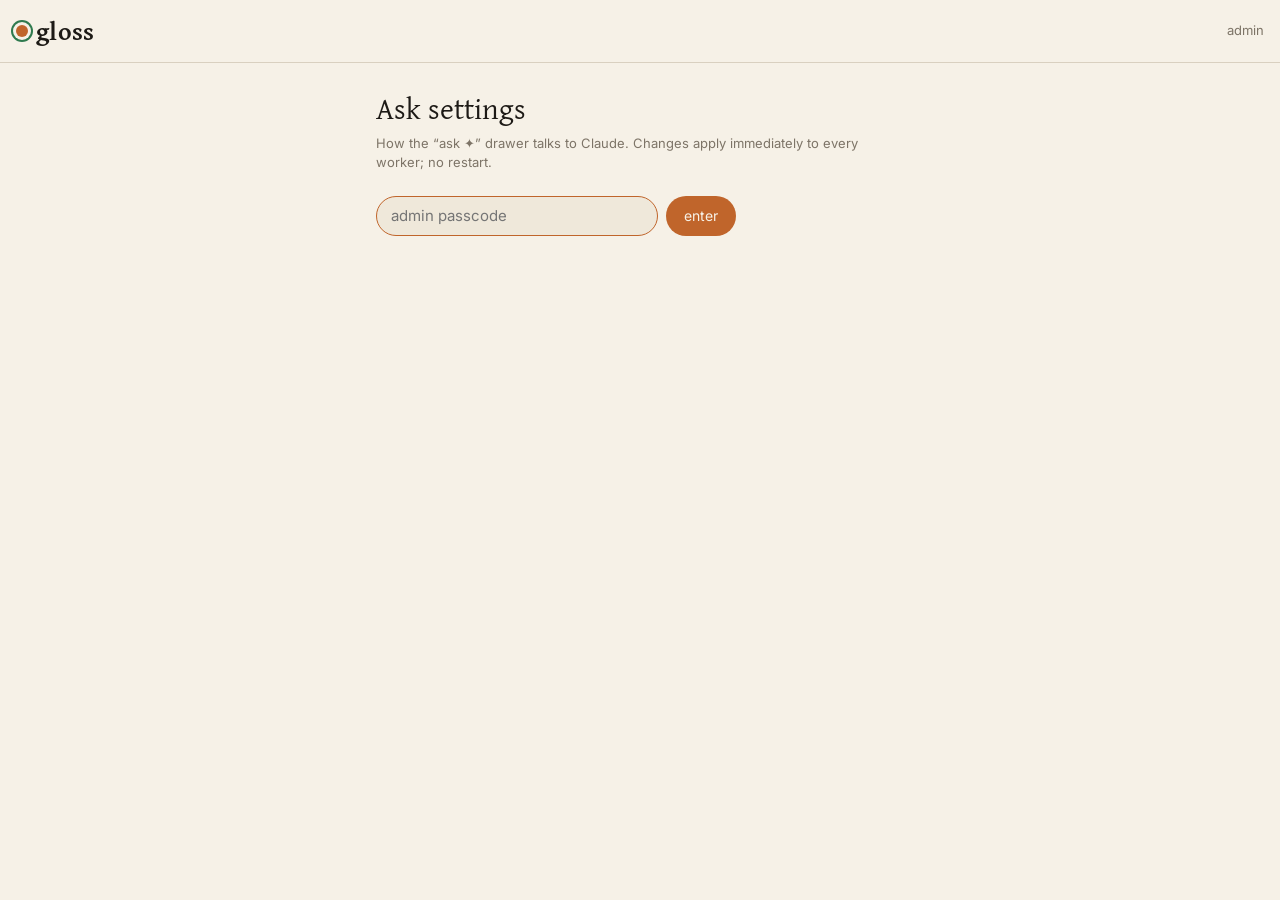
<file: static/admin.html>
<!doctype html>
<html lang="en">
<head>
<meta charset="utf-8">
<meta name="viewport" content="width=device-width, initial-scale=1">
<meta name="robots" content="noindex">
<title>gloss admin</title>
<link rel="icon" href="data:image/svg+xml,%3Csvg xmlns='http://www.w3.org/2000/svg' viewBox='0 0 32 32'%3E%3Ccircle cx='16' cy='16' r='5' fill='%23c0652b'/%3E%3Ccircle cx='16' cy='16' r='13' fill='none' stroke='%232f7a4e' stroke-width='2' stroke-dasharray='6 4'/%3E%3C/svg%3E">
<link rel="preconnect" href="https://fonts.googleapis.com">
<link rel="preconnect" href="https://fonts.gstatic.com" crossorigin>
<link href="https://fonts.googleapis.com/css2?family=Gentium+Plus:ital,wght@0,400;0,700&family=Inter:wght@400;500;600&display=swap" rel="stylesheet">
<link rel="stylesheet" href="/static/style.css">
<style>
  .admin { max-width: 560px; margin: 0 auto; padding: 24px 16px 48px; width: 100%; }
  .admin h1 { font-family: var(--serif); font-weight: 400; font-size: 30px; margin: 0 0 4px; }
  .admin .sub { color: var(--muted); font-size: 13px; margin: 0 0 24px; }
  .admin fieldset { border: 1px solid var(--line); border-radius: 12px; padding: 14px 16px 6px; margin: 0 0 16px; }
  .admin legend { font-size: 11px; text-transform: uppercase; letter-spacing: .12em; color: var(--muted); padding: 0 6px; }
  .row { display: grid; grid-template-columns: 170px minmax(0, 1fr); gap: 6px 14px; align-items: center; padding: 8px 0; border-top: 1px solid var(--line); }
  .row:first-of-type { border-top: 0; }
  .row label { font-size: 14px; }
  .row .hint { grid-column: 2; color: var(--muted); font-size: 12px; }
  .row input[type="text"], .row input[type="password"], .row input[type="number"], .row select {
    font: inherit; font-size: 14px; background: var(--paper-2); color: var(--ink);
    border: 1px solid var(--line); border-radius: 8px; padding: 7px 10px; outline: none; width: 100%; min-width: 0;
  }
  .row input:focus, .row select:focus { border-color: var(--accent); }
  .row input[type="number"] { width: 90px; }
  .row .inline { display: flex; gap: 8px; align-items: center; }
  .row input[type="checkbox"] { width: 18px; height: 18px; accent-color: var(--accent); }
  .actions { display: flex; gap: 12px; align-items: center; margin-top: 8px; }
  .btn { font: inherit; font-size: 14px; color: var(--paper); background: var(--accent); border: 0; border-radius: 999px; padding: 9px 18px; cursor: pointer; }
  .btn:disabled { opacity: .5; cursor: default; }
  .status { font-size: 13px; color: var(--muted); }
  .status.err { color: var(--rel-doublet); }
  .status.ok { color: var(--rel-inh); }
  .badge { display: inline-block; font-size: 11px; text-transform: uppercase; letter-spacing: .08em; padding: 2px 8px; border-radius: 999px; border: 1px solid var(--line); color: var(--muted); }
  .badge.on { color: var(--rel-inh); border-color: var(--rel-inh); }
  .badge.off { color: var(--rel-doublet); border-color: var(--rel-doublet); }
  #login { display: flex; gap: 8px; max-width: 360px; }
  #login input { flex: 1; font: inherit; font-size: 15px; background: var(--paper-2); color: var(--ink); border: 1px solid var(--line); border-radius: 999px; padding: 8px 14px; outline: none; }
  #login input:focus { border-color: var(--accent); }
  @media (max-width: 520px) { .row { grid-template-columns: 1fr; } .row .hint { grid-column: 1; } }
</style>
</head>
<body>
<header class="top">
  <a class="brand" href="/" id="brand"><span class="brand-dot"></span>gloss</a>
  <span class="status" style="margin-left:auto">admin</span>
</header>

<main class="admin">
  <h1>Ask settings</h1>
  <p class="sub">How the “ask ✦” drawer talks to Claude. Changes apply immediately to every worker; no restart.</p>

  <form id="login" hidden autocomplete="off">
    <input id="passcode" type="password" placeholder="admin passcode" aria-label="Admin passcode" autofocus>
    <button class="btn" type="submit">enter</button>
  </form>

  <form id="form" hidden>
    <fieldset>
      <legend>service</legend>
      <div class="row">
        <label>API key</label>
        <div><span class="badge" id="key-badge">…</span> <span class="hint" id="key-hint"></span></div>
      </div>
      <div class="row">
        <label for="ask_enabled">Ask drawer</label>
        <div class="inline"><input type="checkbox" id="ask_enabled"> <span class="hint">off hides the button and returns 503 to the API</span></div>
      </div>
    </fieldset>

    <fieldset>
      <legend>access</legend>
      <div class="row">
        <label for="token_required">Require a passphrase</label>
        <div class="inline"><input type="checkbox" id="token_required"> <span class="hint">visitors enter it once per browser</span></div>
      </div>
      <div class="row">
        <label for="token">Passphrase</label>
        <input type="text" id="token" placeholder="leave empty = no gate" spellcheck="false">
      </div>
      <div class="row">
        <label>Rate limit</label>
        <div class="inline"><input type="number" id="rate_limit_n" min="1" max="10000"> <span>questions per</span> <input type="number" id="rate_limit_minutes" min="1" max="1440"> <span>min, per IP</span></div>
        <span class="hint">counted per server worker, so the real cap is roughly double</span>
      </div>
    </fieldset>

    <fieldset>
      <legend>model</legend>
      <div class="row">
        <label for="model">Model</label>
        <div class="inline"><select id="model"></select></div>
        <span class="hint">pick “other…” to type any model id</span>
      </div>
      <div class="row" id="model-other-row" hidden>
        <label for="model_other">Model id</label>
        <input type="text" id="model_other" placeholder="claude-…" spellcheck="false">
      </div>
      <div class="row">
        <label for="effort">Effort</label>
        <div class="inline"><select id="effort"><option>low</option><option>medium</option><option>high</option></select></div>
        <span class="hint">how hard it thinks per question; medium is quick and usually enough</span>
      </div>
      <div class="row">
        <label for="max_tool_rounds">Max lookups</label>
        <div class="inline"><input type="number" id="max_tool_rounds" min="0" max="20"> <span class="hint">database lookups allowed per question</span></div>
      </div>
    </fieldset>

    <div class="actions">
      <button class="btn" type="submit" id="save">save</button>
      <button class="ghost" type="button" id="reset">reset to defaults</button>
      <span class="status" id="status"></span>
      <button class="ghost" type="button" id="logout" style="margin-left:auto">log out</button>
    </div>
    <p class="sub" style="margin-top:16px">Saved to <code id="path"></code> on the server. Defaults come from the environment.</p>
  </form>
</main>

<script>
(() => {
  "use strict";
  const $ = (s) => document.querySelector(s);
  const login = $("#login"), form = $("#form"), status = $("#status");
  const FIELDS = ["ask_enabled", "token_required", "token", "effort", "rate_limit_n", "rate_limit_minutes", "max_tool_rounds"];
  const pass = {
    get: () => { try { return sessionStorage.getItem("gloss.admin") || ""; } catch { return ""; } },
    set: (v) => { try { v ? sessionStorage.setItem("gloss.admin", v) : sessionStorage.removeItem("gloss.admin"); } catch { /* ignore */ } },
  };
  let view = null;

  async function call(method, body) {
    const r = await fetch("/api/admin/settings", {
      method, headers: { authorization: `Bearer ${pass.get()}`, "content-type": "application/json" },
      body: body ? JSON.stringify(body) : undefined,
    });
    if (!r.ok) {
      let msg = `${r.status}`;
      try { msg = (await r.json()).detail || msg; } catch { /* not json */ }
      const e = new Error(msg); e.status = r.status; throw e;
    }
    return r.json();
  }

  function say(msg, cls = "") { status.textContent = msg; status.className = "status " + cls; }

  function fill(v) {
    view = v;
    const s = v.settings;
    for (const k of FIELDS) {
      const el = document.getElementById(k);
      if (el.type === "checkbox") el.checked = !!s[k]; else el.value = s[k];
    }
    const sel = $("#model");
    sel.innerHTML = v.models.map((m) => `<option>${m}</option>`).join("") + `<option value="__other">other…</option>`;
    if (v.models.includes(s.model)) { sel.value = s.model; $("#model-other-row").hidden = true; }
    else { sel.value = "__other"; $("#model-other-row").hidden = false; $("#model_other").value = s.model; }
    $("#key-badge").textContent = v.api_key_present ? "present" : "missing";
    $("#key-badge").className = "badge " + (v.api_key_present ? "on" : "off");
    $("#key-hint").textContent = v.api_key_present ? "" : "set ANTHROPIC_API_KEY on the server; nothing here will work until then";
    $("#path").textContent = v.settings_path;
  }

  function read() {
    const out = {};
    for (const k of FIELDS) {
      const el = document.getElementById(k);
      out[k] = el.type === "checkbox" ? el.checked : el.type === "number" ? Number(el.value) : el.value.trim();
    }
    out.model = $("#model").value === "__other" ? $("#model_other").value.trim() : $("#model").value;
    return out;
  }

  async function show() {
    try {
      fill(await call("GET"));
      login.hidden = true; form.hidden = false; say("");
    } catch (e) {
      if (e.status === 401 || e.status === 429) { pass.set(""); login.hidden = false; form.hidden = true; }
      say(e.message, "err");
      if (e.status !== 401 && e.status !== 429) { login.hidden = false; form.hidden = true; }
      $("#passcode").focus();
    }
  }

  login.addEventListener("submit", (ev) => { ev.preventDefault(); pass.set($("#passcode").value.trim()); $("#passcode").value = ""; show(); });
  $("#model").addEventListener("change", () => { $("#model-other-row").hidden = $("#model").value !== "__other"; if ($("#model").value === "__other") $("#model_other").focus(); });
  form.addEventListener("submit", async (ev) => {
    ev.preventDefault();
    $("#save").disabled = true; say("saving…");
    try { fill(await call("PUT", read())); say("saved", "ok"); }
    catch (e) { say(e.message, "err"); if (e.status === 401) { pass.set(""); show(); } }
    $("#save").disabled = false;
  });
  $("#reset").addEventListener("click", async () => {
    $("#save").disabled = true; say("resetting…");
    try { fill(await call("PUT", view.defaults)); say("reset to defaults", "ok"); }
    catch (e) { say(e.message, "err"); }
    $("#save").disabled = false;
  });
  $("#logout").addEventListener("click", () => { pass.set(""); form.hidden = true; login.hidden = false; say(""); $("#passcode").focus(); });

  if (pass.get()) show(); else { login.hidden = false; $("#passcode").focus(); }
})();
</script>
</body>
</html>
</file>
<file: static/style.css>
:root {
  --paper: #f6f1e7;
  --paper-2: #efe8da;
  --ink: #1d1a16;
  --ink-2: #4a433a;
  --muted: #7d7467;
  --line: #d9d0c0;
  --accent: #c0652b;

  --rel-inh: #2f7a4e;
  --rel-bor: #c0652b;
  --rel-der: #3f66a8;
  --rel-calque: #8a6d2f;
  --rel-root: #5b3f8f;
  --rel-cog: #7a3d8a;
  --rel-noncog: #9a8f80;
  --rel-affix: #1d7e86;
  --rel-doublet: #a33a5c;
  --rel-cousin: #8f877c;

  --serif: "Gentium Plus", "Gentium Book Plus", "Noto Serif", Georgia, "Times New Roman", serif;
  --sans: "Inter", system-ui, -apple-system, "Segoe UI", Roboto, "Noto Sans", sans-serif;
}

@media (prefers-color-scheme: dark) {
  :root:not([data-theme="light"]) {
    --paper: #15130f;
    --paper-2: #1e1b16;
    --ink: #ece4d4;
    --ink-2: #c9bfae;
    --muted: #8f8577;
    --line: #342f27;
    --rel-inh: #5fb986;
    --rel-bor: #e5905a;
    --rel-der: #7da0e0;
    --rel-calque: #c9a861;
    --rel-root: #a98be0;
    --rel-cog: #c07fd0;
    --rel-noncog: #7d756a;
    --rel-affix: #5cbcc4;
    --rel-doublet: #e07a9b;
    --rel-cousin: #6f675c;
  }
}
:root[data-theme="dark"] {
  --paper: #15130f; --paper-2: #1e1b16; --ink: #ece4d4; --ink-2: #c9bfae; --muted: #8f8577; --line: #342f27;
  --rel-inh: #5fb986; --rel-bor: #e5905a; --rel-der: #7da0e0; --rel-calque: #c9a861; --rel-root: #a98be0;
  --rel-cog: #c07fd0; --rel-noncog: #7d756a; --rel-affix: #5cbcc4; --rel-doublet: #e07a9b; --rel-cousin: #6f675c;
}

* { box-sizing: border-box; }
[hidden] { display: none !important; }
html, body { height: 100%; margin: 0; }
body {
  background: var(--paper);
  color: var(--ink);
  font-family: var(--sans);
  font-size: 15px;
  line-height: 1.45;
  display: flex;
  flex-direction: column;
  min-height: 100vh;
}
a { color: inherit; }

/* ---------- top bar ---------- */
.top {
  display: flex;
  align-items: center;
  gap: 16px;
  padding: 12px 16px;
  border-bottom: 1px solid var(--line);
  position: sticky;
  top: 0;
  background: var(--paper);
  z-index: 5;
}
.brand {
  font-family: var(--serif);
  font-size: 26px;
  font-weight: 700;
  letter-spacing: 0.01em;
  text-decoration: none;
  display: flex;
  align-items: center;
  gap: 8px;
}
.brand-dot {
  width: 12px; height: 12px; border-radius: 50%;
  background: var(--rel-bor);
  box-shadow: 0 0 0 3px var(--paper), 0 0 0 5px var(--rel-inh);
}
.search { position: relative; flex: 1 1 220px; min-width: 0; max-width: 640px; }
#q {
  width: 100%;
  font: inherit;
  font-family: var(--serif);
  font-size: 20px;
  padding: 8px 14px;
  border: 1px solid var(--line);
  border-radius: 999px;
  background: var(--paper-2);
  color: var(--ink);
  outline: none;
}
#q:focus { border-color: var(--accent); }
.suggest {
  position: absolute;
  top: calc(100% + 6px);
  left: 0; right: 0;
  background: var(--paper);
  border: 1px solid var(--line);
  border-radius: 12px;
  box-shadow: 0 12px 32px rgba(0,0,0,.18);
  max-height: 60vh;
  overflow: auto;
  z-index: 10;
}
.suggest-item {
  display: grid;
  grid-template-columns: minmax(0, 1fr) auto;
  gap: 2px 12px;
  padding: 8px 14px;
  cursor: pointer;
  border-bottom: 1px solid var(--line);
}
.suggest-item:last-child { border-bottom: 0; }
.suggest-item:hover, .suggest-item.active { background: var(--paper-2); }
.suggest-item .w { font-family: var(--serif); font-size: 18px; }
.suggest-item .l { color: var(--muted); font-size: 12px; text-transform: uppercase; letter-spacing: .06em; align-self: center; white-space: nowrap; }
.suggest-item .g { grid-column: 1 / -1; color: var(--ink-2); font-size: 13px; overflow: hidden; text-overflow: ellipsis; white-space: nowrap; }
.ghost {
  font: inherit;
  font-size: 13px;
  color: var(--ink-2);
  background: transparent;
  border: 1px solid var(--line);
  border-radius: 999px;
  padding: 6px 12px;
  cursor: pointer;
  white-space: nowrap;
}
.ghost:hover { border-color: var(--accent); color: var(--ink); }

/* ---------- layout ---------- */
#main {
  flex: 1;
  display: grid;
  grid-template-columns: minmax(0, 1fr) 380px;
  min-height: 0;
}
.stage { position: relative; min-height: 70vh; }
#graph { width: 100%; height: 100%; display: block; min-height: 70vh; }
.panel {
  border-left: 1px solid var(--line);
  padding: 20px 22px 32px;
  overflow: auto;
  max-height: calc(100vh - 61px);
  position: sticky;
  top: 61px;
}
@media (max-width: 900px) {
  #main { grid-template-columns: 1fr; }
  .stage { min-height: 70vh; }
  .panel { border-left: 0; border-top: 1px solid var(--line); position: static; max-height: none; }
  .top { flex-wrap: wrap; }
  .brand { font-size: 22px; }
}

/* ---------- empty state ---------- */
.empty {
  position: absolute;
  inset: 0;
  display: flex;
  flex-direction: column;
  justify-content: center;
  align-items: center;
  text-align: center;
  padding: 24px;
  pointer-events: none;
}
.empty > * { pointer-events: auto; }
.empty h1 { font-family: var(--serif); font-weight: 400; font-size: 32px; margin: 0 0 12px; max-width: 24ch; }
.empty p { max-width: 54ch; color: var(--ink-2); margin: 0 0 10px; }
.examples a { font-family: var(--serif); font-size: 18px; margin: 0 8px; }
.credit { font-size: 12px; color: var(--muted); margin-top: 18px; }

/* ---------- graph ---------- */
.edge { fill: none; stroke-width: 1.2; opacity: .55; }
.edge.cousin { stroke-dasharray: 3 4; opacity: .35; }
.node { cursor: pointer; }
.node circle { stroke: var(--paper); stroke-width: 2; }
.node .word { font-family: var(--serif); font-size: 16px; fill: var(--ink); }
.node .word.unknown { fill: var(--ink-2); }
.node .meta { font-family: var(--sans); font-size: 10.5px; fill: var(--muted); letter-spacing: .04em; }
.node .gloss { font-family: var(--sans); font-size: 11px; fill: var(--ink-2); }
.node:hover .word, .node.hot .word { fill: var(--accent); }
.node.more .word { font-family: var(--sans); font-size: 12px; fill: var(--muted); }
.center .word { font-size: 30px; font-weight: 700; fill: var(--ink); }
.center .meta { font-size: 11px; fill: var(--muted); letter-spacing: .08em; }
.center .gloss { font-size: 12.5px; fill: var(--ink-2); }
.center-ring { fill: var(--paper-2); stroke: var(--line); }
.sector-label { font-family: var(--sans); font-size: 10px; fill: var(--muted); letter-spacing: .12em; text-transform: uppercase; }
.tip {
  position: absolute;
  max-width: 320px;
  background: var(--ink);
  color: var(--paper);
  padding: 8px 12px;
  border-radius: 8px;
  font-size: 13px;
  pointer-events: none;
  z-index: 4;
  box-shadow: 0 8px 24px rgba(0,0,0,.25);
}
.tip b { font-family: var(--serif); font-size: 16px; font-weight: 400; }
.tip .r { opacity: .7; font-size: 11px; text-transform: uppercase; letter-spacing: .08em; }

/* ---------- panel ---------- */
.panel-lang { font-size: 12px; text-transform: uppercase; letter-spacing: .1em; color: var(--muted); }
.panel-word { font-family: var(--serif); font-size: 34px; font-weight: 400; margin: 2px 0 0; line-height: 1.1; word-break: break-word; }
.panel-roman { color: var(--muted); font-style: italic; font-family: var(--serif); }
.entries { margin: 16px 0 8px; }
.entry { border-top: 1px solid var(--line); padding: 10px 0; }
.entry .pos { font-size: 11px; text-transform: uppercase; letter-spacing: .1em; color: var(--accent); }
.entry .g { font-family: var(--serif); font-size: 16px; margin: 2px 0 4px; }
.entry .e { font-size: 13px; color: var(--ink-2); }
.entry .e summary { cursor: pointer; color: var(--muted); font-size: 12px; }
.groups h3 { font-size: 11px; text-transform: uppercase; letter-spacing: .12em; color: var(--muted); margin: 18px 0 6px; display: flex; align-items: center; gap: 8px; }
.groups h3::before { content: ""; width: 8px; height: 8px; border-radius: 50%; background: var(--c, var(--muted)); }
.groups ul { list-style: none; margin: 0; padding: 0; }
.groups li { display: grid; grid-template-columns: auto minmax(0, 1fr); gap: 0 10px; padding: 3px 0; align-items: baseline; }
.groups li a { font-family: var(--serif); font-size: 16px; text-decoration: none; }
.groups li a:hover { color: var(--accent); }
.groups li .l { font-size: 11px; text-transform: uppercase; letter-spacing: .06em; color: var(--muted); }
.groups li .g { grid-column: 1 / -1; font-size: 12.5px; color: var(--ink-2); }
.groups button { font: inherit; font-size: 12px; color: var(--muted); background: none; border: 0; padding: 4px 0; cursor: pointer; text-decoration: underline; }
.panel-foot { font-size: 12px; color: var(--muted); margin-top: 24px; }

/* ---------- ask (Claude drawer) ---------- */
.ask-fab {
  position: fixed; right: 18px; bottom: 18px; z-index: 6;
  font: inherit; font-size: 14px; font-weight: 500;
  color: var(--paper); background: var(--ink);
  border: 0; border-radius: 999px; padding: 10px 16px; cursor: pointer;
  box-shadow: 0 8px 24px rgba(0,0,0,.25);
}
.ask-fab:hover { background: var(--accent); }
.ask {
  position: fixed; right: 18px; bottom: 18px; z-index: 7;
  width: min(440px, calc(100vw - 36px));
  max-height: min(74vh, 680px);
  display: flex; flex-direction: column;
  background: var(--paper); color: var(--ink);
  border: 1px solid var(--line); border-radius: 14px;
  box-shadow: 0 16px 48px rgba(0,0,0,.28);
  overflow: hidden;
}
.ask-head {
  display: flex; align-items: center; justify-content: space-between; gap: 8px;
  padding: 10px 10px 10px 16px; border-bottom: 1px solid var(--line); background: var(--paper-2);
  font-size: 13px;
}
.ask-title { color: var(--muted); text-transform: uppercase; letter-spacing: .1em; font-size: 11px; }
.ask-head b { font-family: var(--serif); font-size: 18px; font-weight: 400; }
.ask-tools { display: flex; gap: 4px; }
.ask-mini { font: inherit; font-size: 12px; color: var(--muted); background: none; border: 0; padding: 4px 8px; border-radius: 6px; cursor: pointer; }
.ask-mini:hover { color: var(--ink); background: var(--paper); }
.ask-log { flex: 1 1 auto; overflow: auto; padding: 12px 16px; display: flex; flex-direction: column; gap: 10px; min-height: 120px; }
.ask-hint { color: var(--muted); font-size: 13px; margin: 0; }
.ask-msg { font-size: 14.5px; line-height: 1.5; max-width: 100%; }
.ask-msg.user { align-self: flex-end; background: var(--paper-2); border: 1px solid var(--line); border-radius: 14px 14px 4px 14px; padding: 7px 12px; max-width: 88%; white-space: pre-wrap; }
.ask-msg.claude { font-family: var(--serif); font-size: 16px; }
.ask-msg.claude p { margin: 0 0 8px; }
.ask-msg.claude p:last-child { margin-bottom: 0; }
.ask-msg.claude ul { margin: 0 0 8px; padding-left: 18px; }
.ask-msg.claude code { font-family: var(--sans); font-size: 13px; background: var(--paper-2); padding: 1px 4px; border-radius: 4px; }
.ask-msg.claude a { color: var(--accent); text-decoration: none; border-bottom: 1px dotted var(--accent); }
.ask-msg.claude.streaming::after { content: "▍"; color: var(--accent); animation: ask-blink 1s steps(2) infinite; }
@keyframes ask-blink { to { opacity: 0; } }
.ask-tool { font-size: 12px; color: var(--muted); font-style: italic; }
.ask-tool a { color: var(--muted); }
.ask-err { font-size: 13px; color: var(--rel-doublet); }
.ask-form, .ask-gate { display: flex; gap: 8px; padding: 10px 12px; border-top: 1px solid var(--line); align-items: flex-end; }
.ask-gate { flex-wrap: wrap; }
.ask-gate .ask-hint { flex-basis: 100%; }
#ask-q, #ask-token {
  flex: 1; font: inherit; font-size: 15px; resize: none;
  background: var(--paper-2); color: var(--ink);
  border: 1px solid var(--line); border-radius: 10px; padding: 8px 10px; outline: none;
  min-width: 0;
}
#ask-q:focus, #ask-token:focus { border-color: var(--accent); }
.ask-form button, .ask-gate button {
  font: inherit; font-size: 16px; color: var(--paper); background: var(--accent);
  border: 0; border-radius: 10px; padding: 8px 14px; cursor: pointer; height: 38px;
}
.ask-form button:disabled { opacity: .45; cursor: default; }
@media (max-width: 900px) {
  .ask { right: 0; bottom: 0; width: 100vw; max-height: 82vh; border-radius: 14px 14px 0 0; border-left: 0; border-right: 0; border-bottom: 0; }
  .ask-fab { right: 14px; bottom: 14px; }
}

/* ---------- legend ---------- */
.legend {
  display: flex;
  flex-wrap: wrap;
  gap: 6px 18px;
  padding: 10px 16px;
  border-top: 1px solid var(--line);
  font-size: 12px;
  color: var(--muted);
}
.legend span::before { content: ""; display: inline-block; width: 9px; height: 9px; border-radius: 50%; background: var(--c); margin-right: 6px; vertical-align: -1px; }
.legend .meta { margin-left: auto; }
</file>
